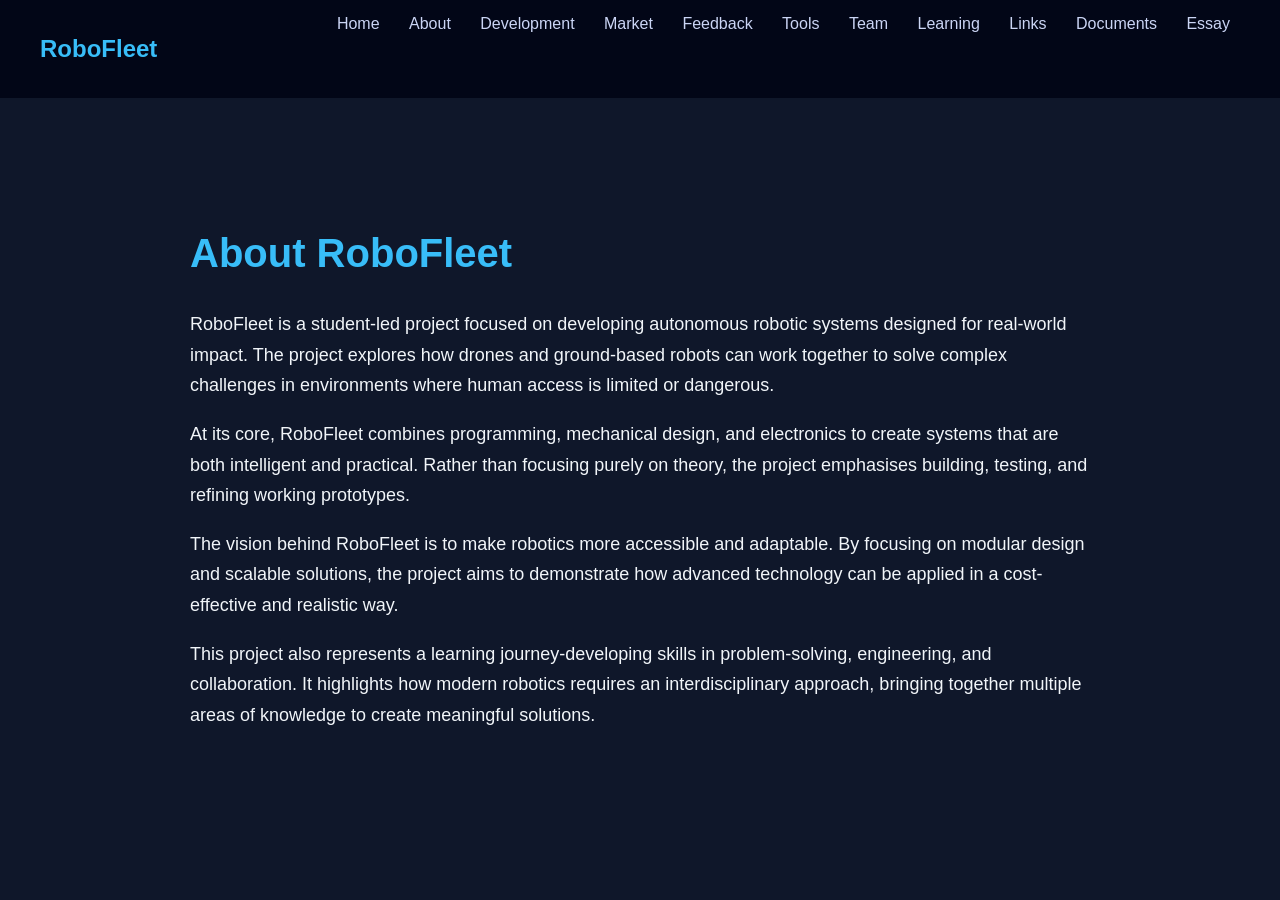
<file: about.html>
<!DOCTYPE html>
<html lang="en">
<head>
  <meta charset="UTF-8">
  <title>About | RoboFleet</title>
  <link rel="stylesheet" href="style.css">

  <style>
    body {
      font-family: Arial, sans-serif;
      margin: 0;
      background: #0f172a;
      color: #f1f5f9;
    }

    .nav {
      display: flex;
      justify-content: space-between;
      padding: 15px 40px;
      background: #020617;
      position: sticky;
      top: 0;
    }

    .nav a {
      margin-left: 15px;
      text-decoration: none;
      color: #cbd5f5;
    }

    .logo {
      color: #38bdf8;
    }

    section {
      padding: 100px 60px;
      max-width: 900px;
      margin: auto;
      opacity: 0;
      transform: translateY(40px);
      transition: all 0.8s ease;
    }

    section.show {
      opacity: 1;
      transform: translateY(0);
    }

    h1 {
      font-size: 40px;
      color: #38bdf8;
    }

    p {
      font-size: 18px;
      line-height: 1.7;
    }

    .highlight {
      color: #22c55e;
      font-weight: bold;
    }
  </style>
</head>

<body>

<header>
  <nav class="nav">
    <h2 class="logo">RoboFleet</h2>
    <div>
      <a href="index.html">Home</a>
      <a href="about.html">About</a>
      <a href="development.html">Development</a>
      <a href="market.html">Market</a>
      <a href="feedback.html">Feedback</a>
      <a href="tools.html">Tools</a>
      <a href="team.html">Team</a>
      <a href="learning.html">Learning</a>
      <a href="links.html">Links</a>
      <a href="documents.html">Documents</a>
      <a href="essay.html">Essay</a>
    </div>
  </nav>
</header>

<section>
  <h1>About RoboFleet</h1>

  <p>
    RoboFleet is a student-led project focused on developing 
    autonomous robotic systems designed for real-world impact.
    The project explores how drones and ground-based robots can work together
    to solve complex challenges in environments where human access is limited or dangerous.
  </p>

  <p>
    At its core, RoboFleet combines programming, mechanical design, and electronics
    to create systems that are both intelligent and practical. Rather than focusing
    purely on theory, the project emphasises building, testing, and refining
    working prototypes.
  </p>

  <p>
    The vision behind RoboFleet is to make robotics more accessible and adaptable.
    By focusing on modular design and scalable solutions, the project aims to
    demonstrate how advanced technology can be applied in a cost-effective
    and realistic way.
  </p>

  <p>
    This project also represents a learning journey-developing skills in problem-solving,
    engineering, and collaboration. It highlights how modern robotics requires
    an interdisciplinary approach, bringing together multiple areas of knowledge
    to create meaningful solutions.
  </p>

</section>

<script>
document.addEventListener("DOMContentLoaded", () => {
  const section = document.querySelector("section");

  const observer = new IntersectionObserver((entries) => {
    entries.forEach(entry => {
      if (entry.isIntersecting) {
        entry.target.classList.add("show");
      }
    });
  });

  observer.observe(section);
});
</script>

</body>
</html>
</file>
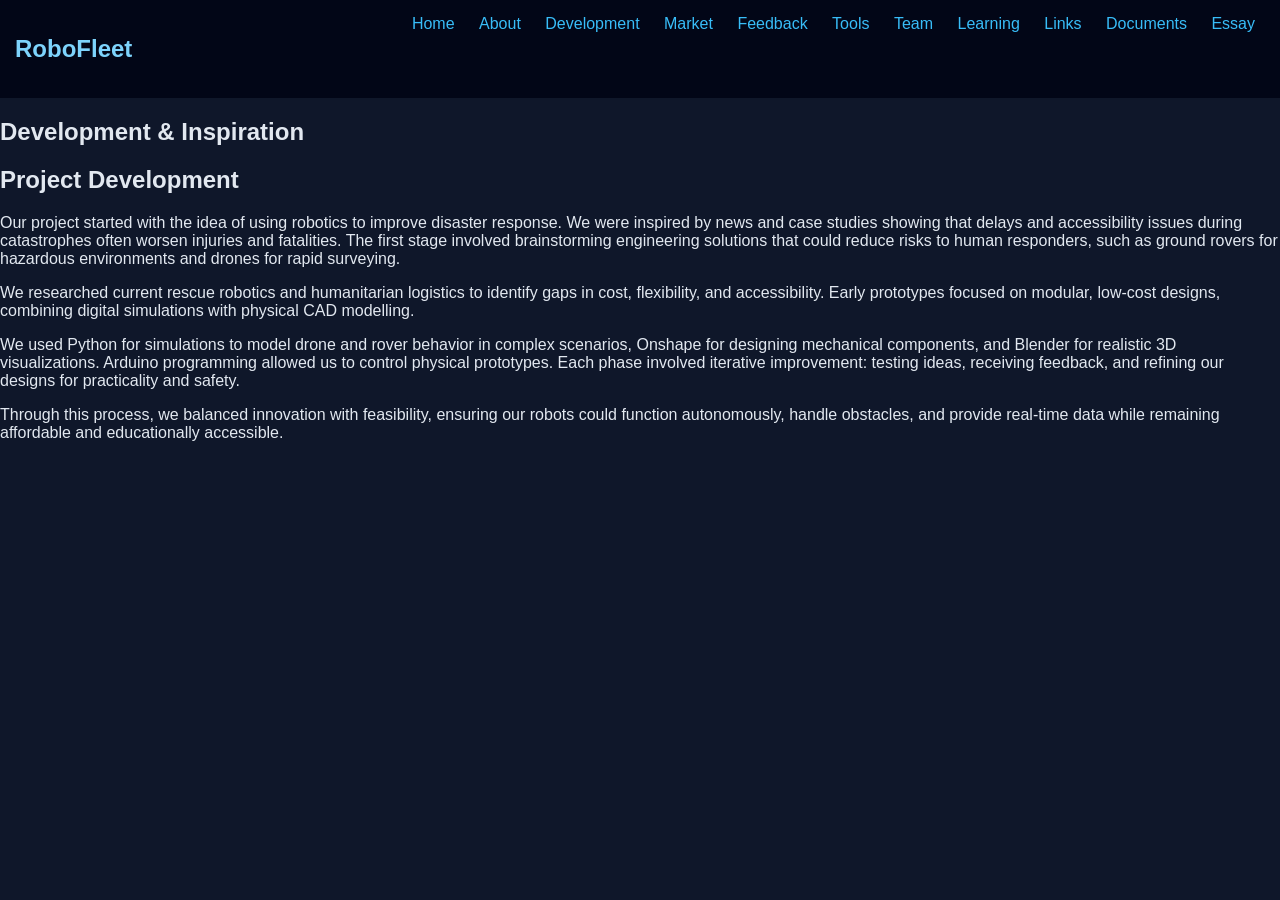
<file: development.html>
<!DOCTYPE html>
<html><head><title>Development</title><link rel="stylesheet" href="style.css"></head>
<script>
const sections = document.querySelectorAll("section");

const observer = new IntersectionObserver((entries) => {
  entries.forEach(entry => {
    if(entry.isIntersecting){
      entry.target.classList.add("show");
    }
  });
});

sections.forEach(section => {
  observer.observe(section);
});
</script>
<body>
<header>
  <nav class="nav">
    <h2 class="logo">RoboFleet</h2>
    <div>
      <a href="index.html">Home</a>
      <a href="about.html">About</a>
      <a href="development.html">Development</a>
      <a href="market.html">Market</a>
      <a href="feedback.html">Feedback</a>
      <a href="tools.html">Tools</a>
      <a href="team.html">Team</a>
      <a href="learning.html">Learning</a>
      <a href="links.html">Links</a>
      <a href="documents.html">Documents</a>
      <a href="essay.html">Essay</a>
    </div>
  </nav>
</header>
<section>
<h1>Development & Inspiration</h1>
<h2>Project Development</h2>
<p>Our project started with the idea of using robotics to improve disaster response. We were inspired by news and case studies showing that delays and accessibility issues during catastrophes often worsen injuries and fatalities. The first stage involved brainstorming engineering solutions that could reduce risks to human responders, such as ground rovers for hazardous environments and drones for rapid surveying.</p>

<p>We researched current rescue robotics and humanitarian logistics to identify gaps in cost, flexibility, and accessibility. Early prototypes focused on modular, low-cost designs, combining digital simulations with physical CAD modelling.</p>

<p>We used Python for simulations to model drone and rover behavior in complex scenarios, Onshape for designing mechanical components, and Blender for realistic 3D visualizations. Arduino programming allowed us to control physical prototypes. Each phase involved iterative improvement: testing ideas, receiving feedback, and refining our designs for practicality and safety.</p>

<p>Through this process, we balanced innovation with feasibility, ensuring our robots could function autonomously, handle obstacles, and provide real-time data while remaining affordable and educationally accessible.</p></section>
</body></html>
</file>
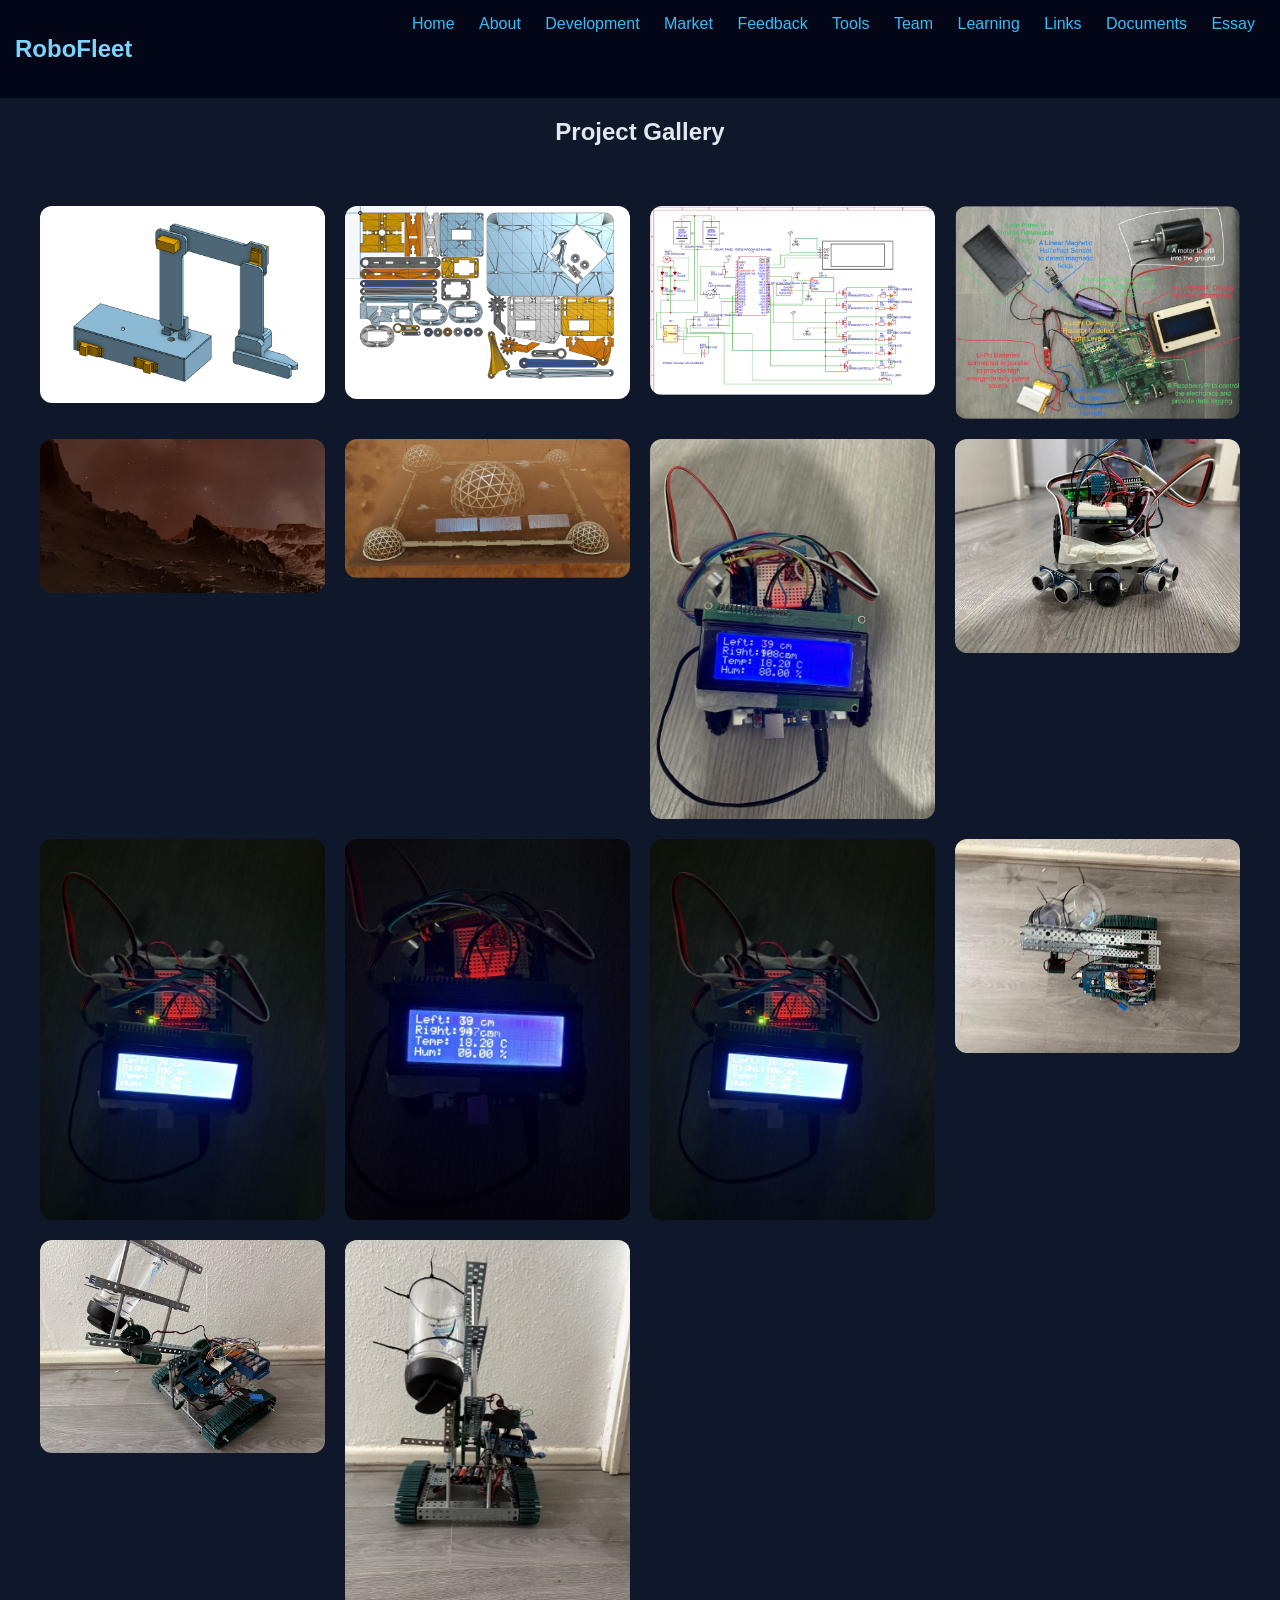
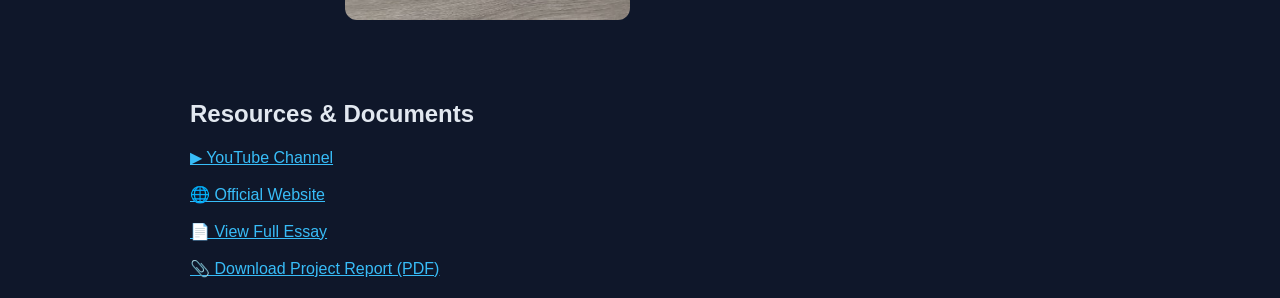
<file: documents.html>
<!DOCTYPE html>
<html>
<head>
<title>Documents</title>
<link rel="stylesheet" href="style.css">
<style>
.gallery {
  display: grid;
  grid-template-columns: repeat(auto-fit, minmax(250px, 1fr));
  gap: 20px;
  padding: 40px;
}
.gallery img {
  width: 100%;
  border-radius: 12px;
  transition: transform 0.3s;
}
.gallery img:hover {
  transform: scale(1.05);
}
</style>
</head>
<body>
<header>
  <nav class="nav">
    <h2 class="logo">RoboFleet</h2>
    <div>
      <a href="index.html">Home</a>
      <a href="about.html">About</a>
      <a href="development.html">Development</a>
      <a href="market.html">Market</a>
      <a href="feedback.html">Feedback</a>
      <a href="tools.html">Tools</a>
      <a href="team.html">Team</a>
      <a href="learning.html">Learning</a>
      <a href="links.html">Links</a>
      <a href="documents.html">Documents</a>
      <a href="essay.html">Essay</a>
    </div>
  </nav>
</header>

<section>
<h1 style="text-align:center;">Project Gallery</h1>
<div class="gallery">
  <img src="images/robot2.png" alt="Robot 2">
  <img src="images/robot3.png" alt="Robot 3">
  <img src="images/robot5.png" alt="Robot 4">
    <img src="images/robot6.png" alt="Robot 4">
      <img src="images/robot7.png" alt="Robot 4">
        <img src="images/robot8.png" alt="Robot 4">
          <img src="images/robot9.jpg" alt="Robot 4">
            <img src="images/robot10.jpg" alt="Robot 4">
              <img src="images/robot11.jpg" alt="Robot 4">
                <img src="images/robot12.jpg" alt="Robot 4">
                  <img src="images/robot13.jpg" alt="Robot 4">
                    <img src="images/robot14.jpg" alt="Robot 4">
                      <img src="images/robot15.jpg" alt="Robot 4">
                        <img src="images/robot16.jpg" alt="Robot 4">
</div>
</section>
<section style="max-width:900px;margin:auto;padding:20px;">
  <h2>Resources & Documents</h2>

  <a href="https://youtube.com/@robofleet-2026?si=YGKSQezhHqW7nhKz" target="_blank">
    ▶ YouTube Channel
  </a><br><br>

  <a href="http://robofleet.tech" target="_blank">
    🌐 Official Website
  </a><br><br>

  <a href="essay.html">
    📄 View Full Essay
  </a><br><br>

  <a href="yourfile.pdf" target="_blank">
    📎 Download Project Report (PDF)
  </a>

</section>
</body>
</html>
</file>
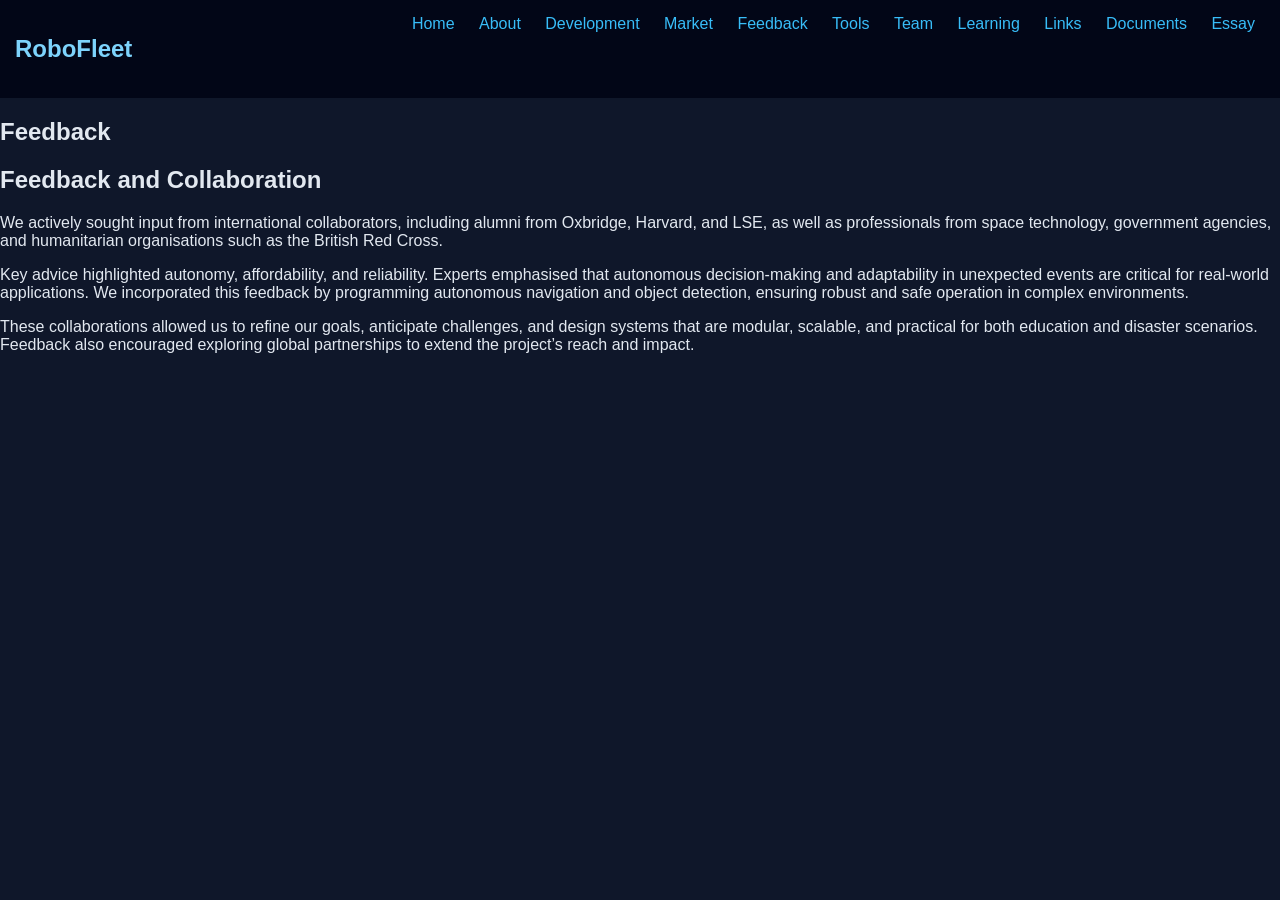
<file: feedback.html>
<!DOCTYPE html><html><head><title>Feedback</title><link rel="stylesheet" href="style.css"></head>
<script>
const sections = document.querySelectorAll("section");

const observer = new IntersectionObserver((entries) => {
  entries.forEach(entry => {
    if(entry.isIntersecting){
      entry.target.classList.add("show");
    }
  });
});

sections.forEach(section => {
  observer.observe(section);
});
</script>
<body><header>
  <nav class="nav">
        <h2 class="logo">RoboFleet</h2>
    <div>
      <a href="index.html">Home</a>
      <a href="about.html">About</a>
      <a href="development.html">Development</a>
      <a href="market.html">Market</a>
      <a href="feedback.html">Feedback</a>
      <a href="tools.html">Tools</a>
      <a href="team.html">Team</a>
      <a href="learning.html">Learning</a>
      <a href="links.html">Links</a>
      <a href="documents.html">Documents</a>
      <a href="essay.html">Essay</a>
    </div>
  </nav>
<section><h1>Feedback</h1>
<h2>Feedback and Collaboration</h2>
<p>We actively sought input from international collaborators, including alumni from Oxbridge, Harvard, and LSE, as well as professionals from space technology, government agencies, and humanitarian organisations such as the British Red Cross.</p>

<p>Key advice highlighted autonomy, affordability, and reliability. Experts emphasised that autonomous decision-making and adaptability in unexpected events are critical for real-world applications. We incorporated this feedback by programming autonomous navigation and object detection, ensuring robust and safe operation in complex environments.</p>

<p>These collaborations allowed us to refine our goals, anticipate challenges, and design systems that are modular, scalable, and practical for both education and disaster scenarios. Feedback also encouraged exploring global partnerships to extend the project’s reach and impact.</p>
</section></body></html>
</file>
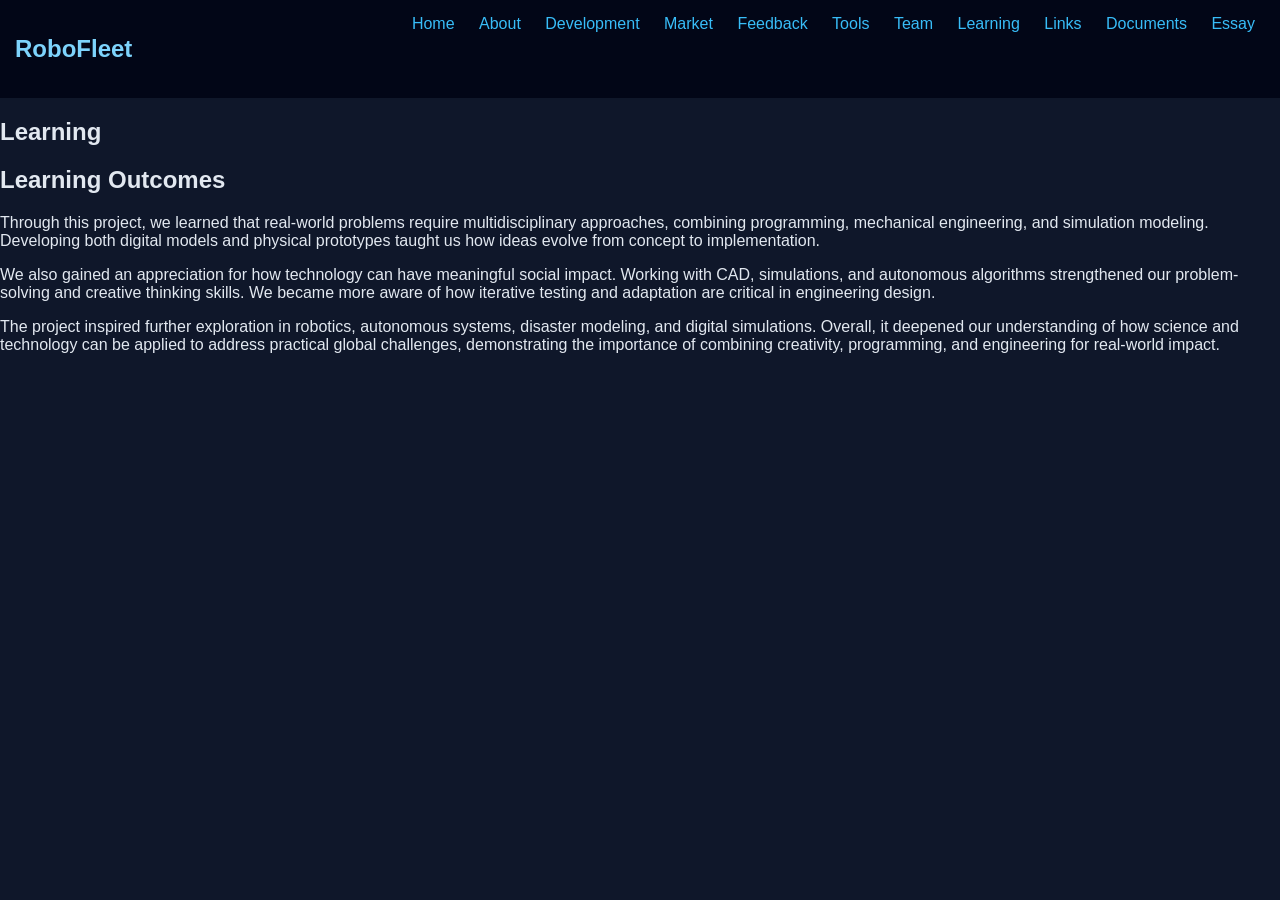
<file: learning.html>
<!DOCTYPE html><html><head><title>Learning</title><link rel="stylesheet" href="style.css"></head>
<script>
const sections = document.querySelectorAll("section");

const observer = new IntersectionObserver((entries) => {
  entries.forEach(entry => {
    if(entry.isIntersecting){
      entry.target.classList.add("show");
    }
  });
});

sections.forEach(section => {
  observer.observe(section);
});
</script>
<body><header>
  <nav class="nav">
        <h2 class="logo">RoboFleet</h2>
    <div>
      <a href="index.html">Home</a>
      <a href="about.html">About</a>
      <a href="development.html">Development</a>
      <a href="market.html">Market</a>
      <a href="feedback.html">Feedback</a>
      <a href="tools.html">Tools</a>
      <a href="team.html">Team</a>
      <a href="learning.html">Learning</a>
      <a href="links.html">Links</a>
      <a href="documents.html">Documents</a>
      <a href="essay.html">Essay</a>
    </div>
  </nav>
<section><h1>Learning</h1>
<h2>Learning Outcomes</h2>
<p>Through this project, we learned that real-world problems require multidisciplinary approaches, combining programming, mechanical engineering, and simulation modeling. Developing both digital models and physical prototypes taught us how ideas evolve from concept to implementation.</p>

<p>We also gained an appreciation for how technology can have meaningful social impact. Working with CAD, simulations, and autonomous algorithms strengthened our problem-solving and creative thinking skills. We became more aware of how iterative testing and adaptation are critical in engineering design.</p>

<p>The project inspired further exploration in robotics, autonomous systems, disaster modeling, and digital simulations. Overall, it deepened our understanding of how science and technology can be applied to address practical global challenges, demonstrating the importance of combining creativity, programming, and engineering for real-world impact.</p>
</section></body></html>
</file>
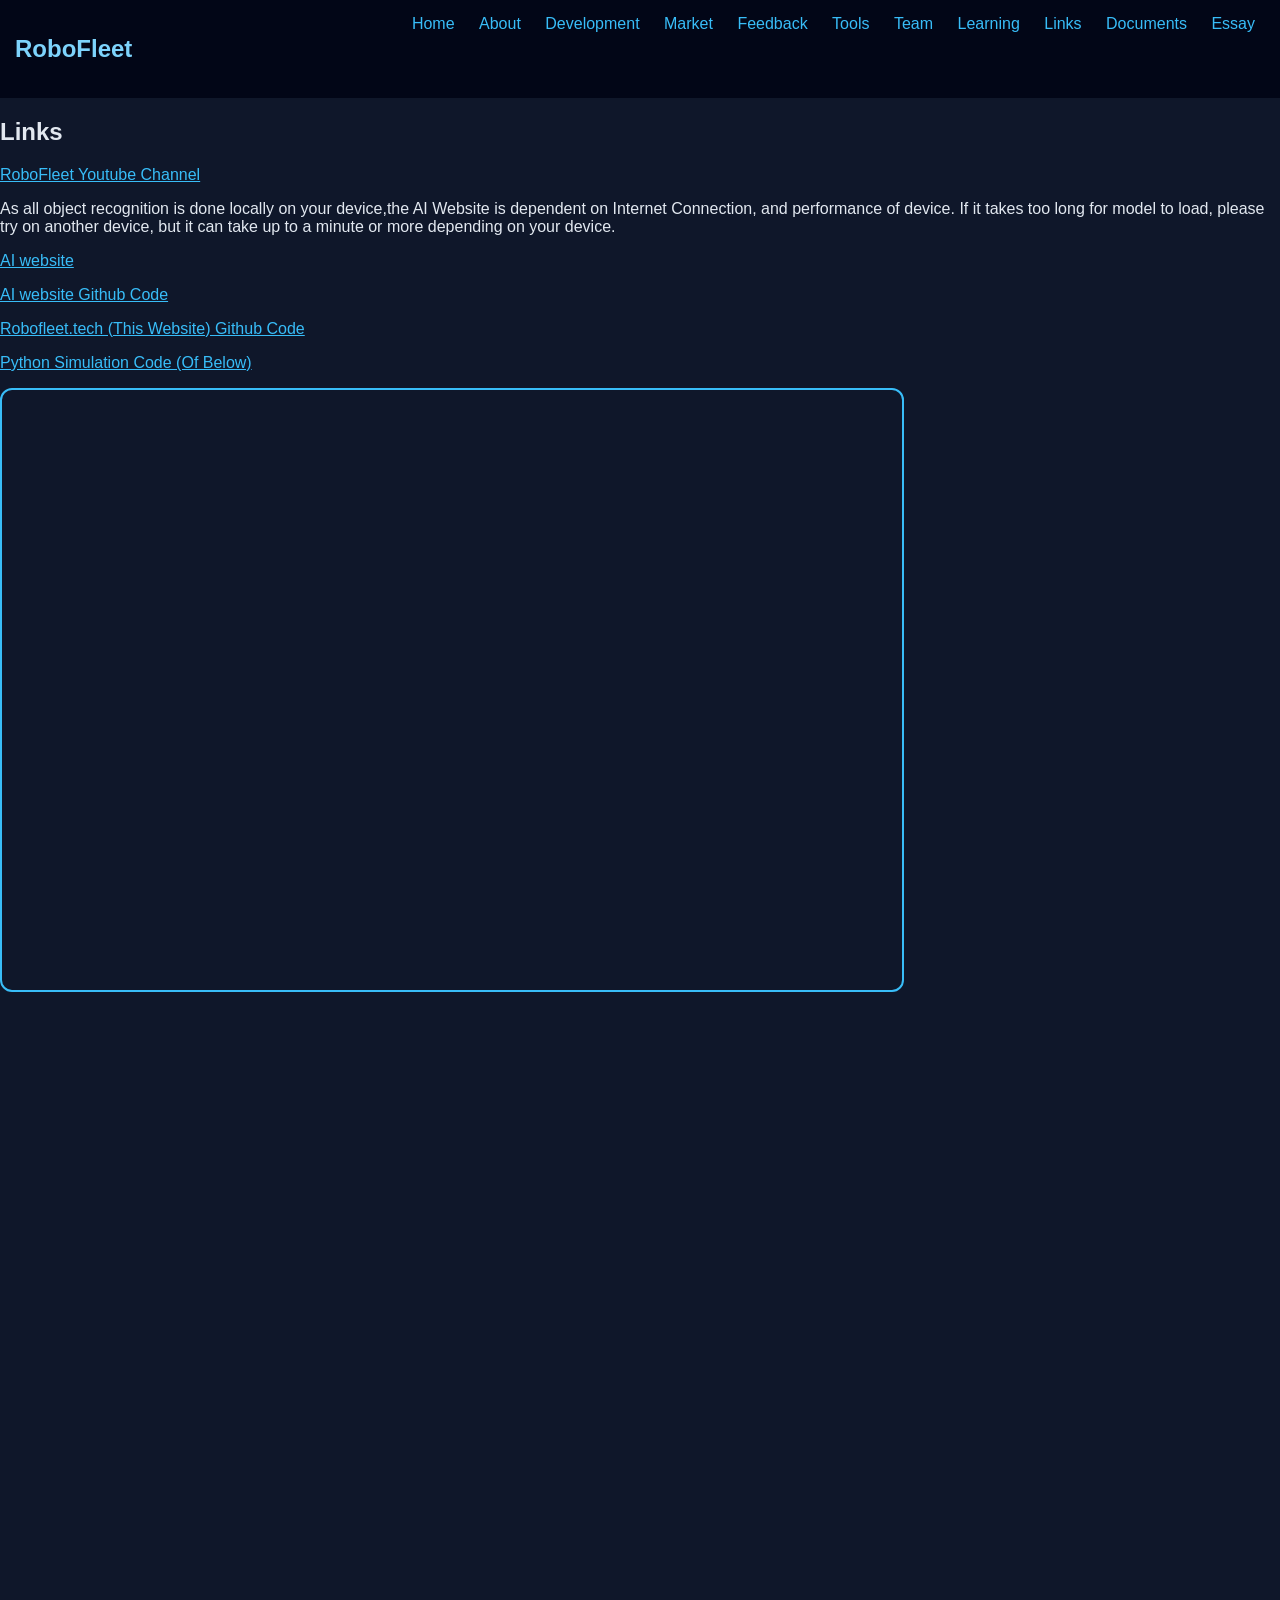
<file: links.html>
<!DOCTYPE html><html><head><title>Links</title><link rel="stylesheet" href="style.css"></head>
<script>
const sections = document.querySelectorAll("section");

const observer = new IntersectionObserver((entries) => {
  entries.forEach(entry => {
    if(entry.isIntersecting){
      entry.target.classList.add("show");
    }
  });
});

sections.forEach(section => {
  observer.observe(section);
});
</script>
<body><header>
  <nav class="nav">
        <h2 class="logo">RoboFleet</h2>
    <div>
      <a href="index.html">Home</a>
      <a href="about.html">About</a>
      <a href="development.html">Development</a>
      <a href="market.html">Market</a>
      <a href="feedback.html">Feedback</a>
      <a href="tools.html">Tools</a>
      <a href="team.html">Team</a>
      <a href="learning.html">Learning</a>
      <a href="links.html">Links</a>
      <a href="documents.html">Documents</a>
      <a href="essay.html">Essay</a>
    </div>
  </nav>
<section>
<h1>Links</h1>
<a href="https://youtube.com/@robofleet-2026?si=YGKSQezhHqW7nhKz">RoboFleet Youtube Channel</a><br>
<p>As all object recognition is done locally on your device,the AI Website is dependent on Internet Connection, and performance of device. If it takes too long for model to load, please try on another device, but it can take up to a minute or more depending on your device.</p>
<a href="http://quaon-gluark.github.io/AI">AI website</a>
<p> </p>
<a href="https://github.com/Quaon-Gluark/AI/blob/main/index.html">AI website Github Code</a>
<p> </p>
<a href="https://github.com/Quaon-Gluark/RoboFleet/tree/main">Robofleet.tech (This Website)  Github Code</a>
<p> </p>
<p> </p>
<a href="https://github.com/Quaon-Gluark/Simulation/blob/main/simulation.py ">Python Simulation Code (Of Below)</a>
<p> </p>
  <iframe 
    src="https://simulation--muhammadmunir11.replit.app" 
    width="900" 
    height="600" 
    style="border:2px solid #38bdf8; border-radius:12px;">
  </iframe>
<p> </p>
<iframe width="560" height="315" src="https://www.youtube.com/embed/_QreH0hvCIM?si=WCRpXIx8Vb6fOSV7" title="YouTube video player" frameborder="0" allow="accelerometer; autoplay; clipboard-write; encrypted-media; gyroscope; picture-in-picture; web-share" referrerpolicy="strict-origin-when-cross-origin" allowfullscreen></iframe>
<iframe width="560" height="315" src="https://www.youtube.com/embed/XsRb6tfkPJ8?si=q_0L3uoowhJmwD0N" title="YouTube video player" frameborder="0" allow="accelerometer; autoplay; clipboard-write; encrypted-media; gyroscope; picture-in-picture; web-share" referrerpolicy="strict-origin-when-cross-origin" allowfullscreen></iframe>
<iframe width="560" height="315" src="https://www.youtube.com/embed/yOSpqXdX7vk?si=ujromNhcUwqy4GOe" title="YouTube video player" frameborder="0" allow="accelerometer; autoplay; clipboard-write; encrypted-media; gyroscope; picture-in-picture; web-share" referrerpolicy="strict-origin-when-cross-origin" allowfullscreen></iframe>
<iframe width="560" height="315" src="https://www.youtube.com/embed/agVZ-p50Ufs?si=_ews7WcH4mDIzb4j" title="YouTube video player" frameborder="0" allow="accelerometer; autoplay; clipboard-write; encrypted-media; gyroscope; picture-in-picture; web-share" referrerpolicy="strict-origin-when-cross-origin" allowfullscreen></iframe>
<iframe width="560" height="315" src="https://www.youtube.com/embed/iUS5Tl2lQrA?si=oO6UHtiF0YcP-tGK" title="YouTube video player" frameborder="0" allow="accelerometer; autoplay; clipboard-write; encrypted-media; gyroscope; picture-in-picture; web-share" referrerpolicy="strict-origin-when-cross-origin" allowfullscreen></iframe>
<iframe width="560" height="315" src="https://www.youtube.com/embed/sqxjBhZUL04?si=QGB59ty73RW-H8Ot" title="YouTube video player" frameborder="0" allow="accelerometer; autoplay; clipboard-write; encrypted-media; gyroscope; picture-in-picture; web-share" referrerpolicy="strict-origin-when-cross-origin" allowfullscreen></iframe>
</section></body></html>
</file>
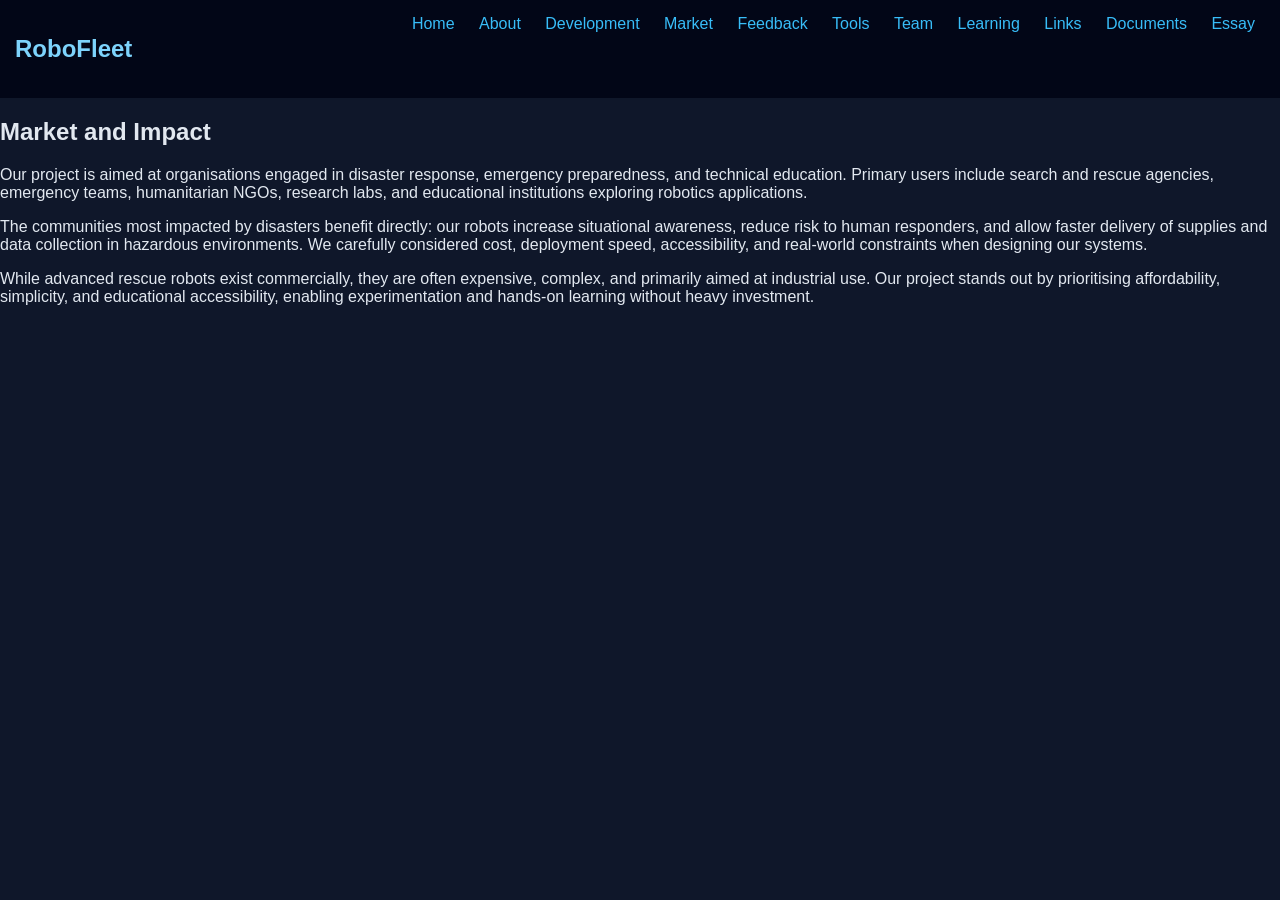
<file: market.html>
<!DOCTYPE html><html><head><title>Market</title><link rel="stylesheet" href="style.css"></head>
<script>
const sections = document.querySelectorAll("section");

const observer = new IntersectionObserver((entries) => {
  entries.forEach(entry => {
    if(entry.isIntersecting){
      entry.target.classList.add("show");
    }
  });
});

sections.forEach(section => {
  observer.observe(section);
});
</script>
<body><header>
  <nav class="nav">
        <h2 class="logo">RoboFleet</h2>
    <div>
      <a href="index.html">Home</a>
      <a href="about.html">About</a>
      <a href="development.html">Development</a>
      <a href="market.html">Market</a>
      <a href="feedback.html">Feedback</a>
      <a href="tools.html">Tools</a>
      <a href="team.html">Team</a>
      <a href="learning.html">Learning</a>
      <a href="links.html">Links</a>
      <a href="documents.html">Documents</a>
      <a href="essay.html">Essay</a>
    </div>
  </nav>
<section>
<h1>Market and Impact</h1>
<p>Our project is aimed at organisations engaged in disaster response, emergency preparedness, and technical education. Primary users include search and rescue agencies, emergency teams, humanitarian NGOs, research labs, and educational institutions exploring robotics applications.</p>

<p>The communities most impacted by disasters benefit directly: our robots increase situational awareness, reduce risk to human responders, and allow faster delivery of supplies and data collection in hazardous environments. We carefully considered cost, deployment speed, accessibility, and real-world constraints when designing our systems.</p>

<p>While advanced rescue robots exist commercially, they are often expensive, complex, and primarily aimed at industrial use. Our project stands out by prioritising affordability, simplicity, and educational accessibility, enabling experimentation and hands-on learning without heavy investment.</p>
</section></body></html>
</file>
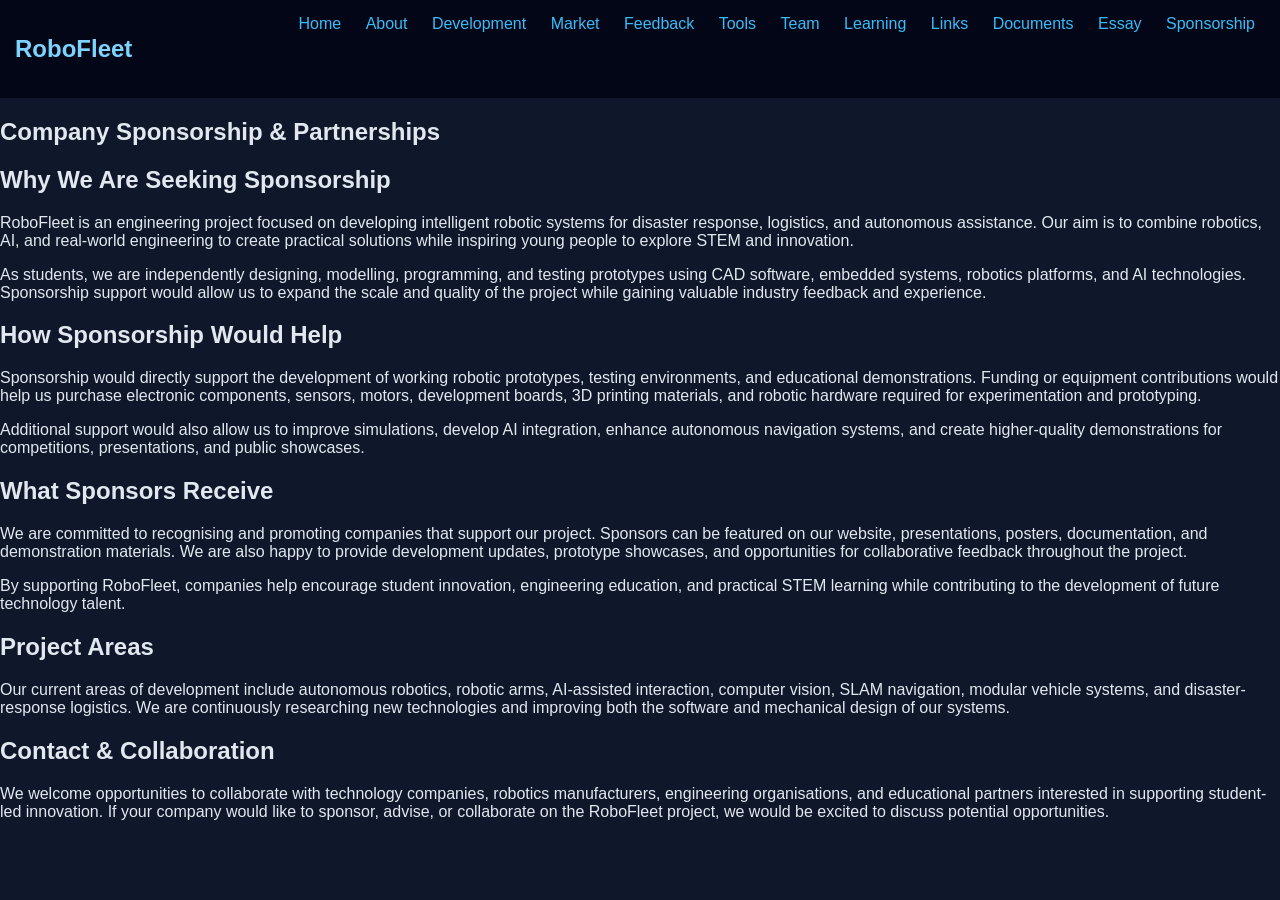
<file: sponsorship.html>
<!DOCTYPE html>
<html lang="en">
<head>
  <meta charset="UTF-8" />
  <meta name="viewport" content="width=device-width, initial-scale=1.0"/>
  <title>Sponsorship</title>
  <link rel="stylesheet" href="style.css">

  <script>
    document.addEventListener("DOMContentLoaded", () => {
      const sections = document.querySelectorAll("section");

      const observer = new IntersectionObserver((entries) => {
        entries.forEach(entry => {
          if(entry.isIntersecting){
            entry.target.classList.add("show");
          }
        });
      });

      sections.forEach(section => {
        observer.observe(section);
      });
    });
  </script>
</head>

<body>

<header>
  <nav class="nav">
    <h2 class="logo">RoboFleet</h2>

    <div>
      <a href="index.html">Home</a>
      <a href="about.html">About</a>
      <a href="development.html">Development</a>
      <a href="market.html">Market</a>
      <a href="feedback.html">Feedback</a>
      <a href="tools.html">Tools</a>
      <a href="team.html">Team</a>
      <a href="learning.html">Learning</a>
      <a href="links.html">Links</a>
      <a href="documents.html">Documents</a>
      <a href="essay.html">Essay</a>
      <a href="sponsorship.html">Sponsorship</a>
    </div>
  </nav>
</header>

<section>
  <h1>Company Sponsorship & Partnerships</h1>

  <h2>Why We Are Seeking Sponsorship</h2>

  <p>
    RoboFleet is an engineering project focused on developing intelligent robotic systems for disaster response, logistics, and autonomous assistance. Our aim is to combine robotics, AI, and real-world engineering to create practical solutions while inspiring young people to explore STEM and innovation.
  </p>

  <p>
    As students, we are independently designing, modelling, programming, and testing prototypes using CAD software, embedded systems, robotics platforms, and AI technologies. Sponsorship support would allow us to expand the scale and quality of the project while gaining valuable industry feedback and experience.
  </p>

  <h2>How Sponsorship Would Help</h2>

  <p>
    Sponsorship would directly support the development of working robotic prototypes, testing environments, and educational demonstrations. Funding or equipment contributions would help us purchase electronic components, sensors, motors, development boards, 3D printing materials, and robotic hardware required for experimentation and prototyping.
  </p>

  <p>
    Additional support would also allow us to improve simulations, develop AI integration, enhance autonomous navigation systems, and create higher-quality demonstrations for competitions, presentations, and public showcases.
  </p>

  <h2>What Sponsors Receive</h2>

  <p>
    We are committed to recognising and promoting companies that support our project. Sponsors can be featured on our website, presentations, posters, documentation, and demonstration materials. We are also happy to provide development updates, prototype showcases, and opportunities for collaborative feedback throughout the project.
  </p>

  <p>
    By supporting RoboFleet, companies help encourage student innovation, engineering education, and practical STEM learning while contributing to the development of future technology talent.
  </p>

  <h2>Project Areas</h2>

  <p>
    Our current areas of development include autonomous robotics, robotic arms, AI-assisted interaction, computer vision, SLAM navigation, modular vehicle systems, and disaster-response logistics. We are continuously researching new technologies and improving both the software and mechanical design of our systems.
  </p>

  <h2>Contact & Collaboration</h2>

  <p>
    We welcome opportunities to collaborate with technology companies, robotics manufacturers, engineering organisations, and educational partners interested in supporting student-led innovation. If your company would like to sponsor, advise, or collaborate on the RoboFleet project, we would be excited to discuss potential opportunities.
  
</p>
</section>

</body>
</html>
</file>
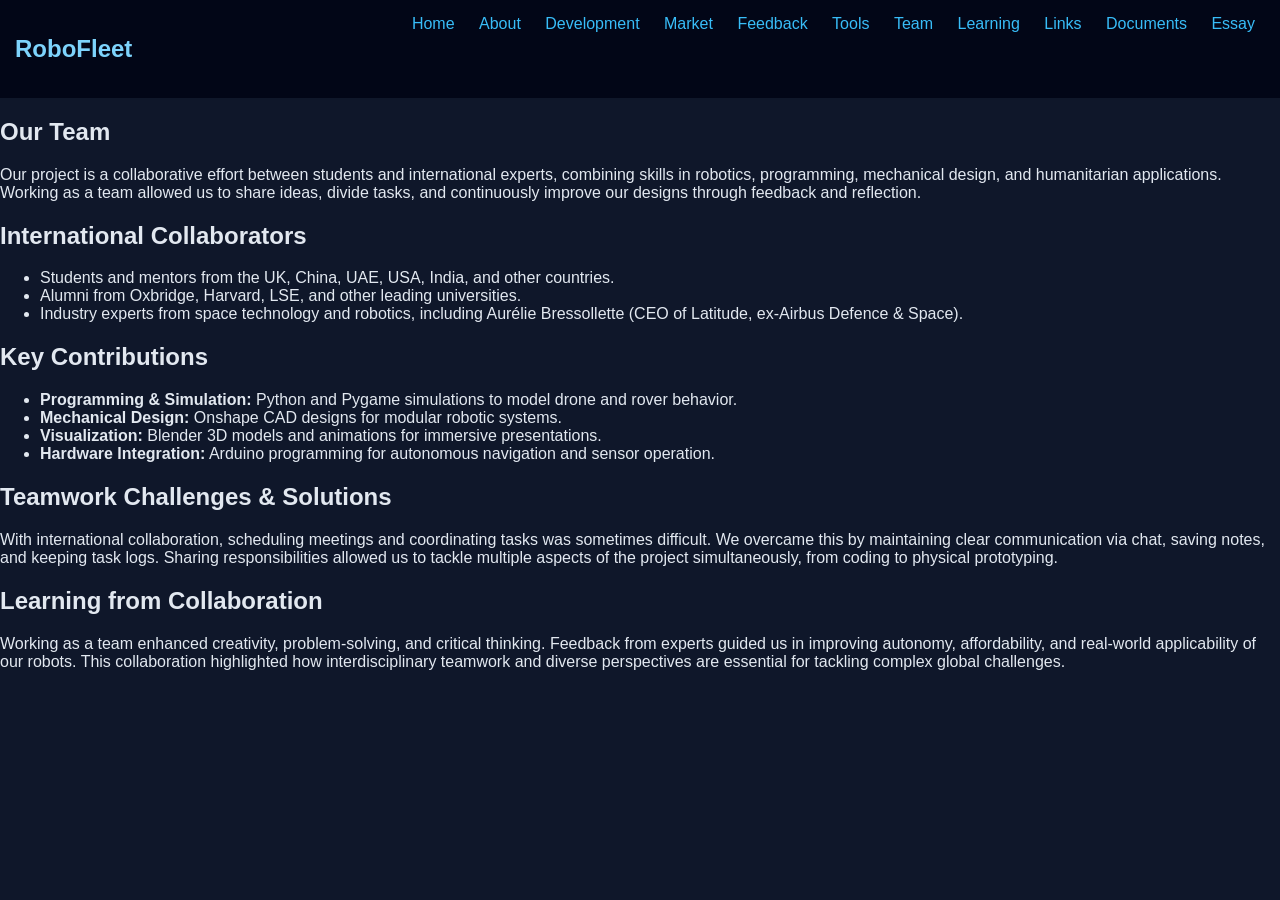
<file: team.html>
<!DOCTYPE html><html><head><title>Team</title><link rel="stylesheet" href="style.css"></head>
<script>
const sections = document.querySelectorAll("section");

const observer = new IntersectionObserver((entries) => {
  entries.forEach(entry => {
    if(entry.isIntersecting){
      entry.target.classList.add("show");
    }
  });
});

sections.forEach(section => {
  observer.observe(section);
});
</script>
<body><header>
  <nav class="nav">
        <h2 class="logo">RoboFleet</h2>
    <div>
      <a href="index.html">Home</a>
      <a href="about.html">About</a>
      <a href="development.html">Development</a>
      <a href="market.html">Market</a>
      <a href="feedback.html">Feedback</a>
      <a href="tools.html">Tools</a>
      <a href="team.html">Team</a>
      <a href="learning.html">Learning</a>
      <a href="links.html">Links</a>
      <a href="documents.html">Documents</a>
      <a href="essay.html">Essay</a>
    </div>
  </nav>
<section>
<h1>Our Team</h1>

<p>Our project is a collaborative effort between students and international experts, combining skills in robotics, programming, mechanical design, and humanitarian applications. Working as a team allowed us to share ideas, divide tasks, and continuously improve our designs through feedback and reflection.</p>

<h2>International Collaborators</h2>
<ul>
  <li>Students and mentors from the UK, China, UAE, USA, India, and other countries.</li>
  <li>Alumni from Oxbridge, Harvard, LSE, and other leading universities.</li>
  <li>Industry experts from space technology and robotics, including Aurélie Bressollette (CEO of Latitude, ex-Airbus Defence & Space).</li>
</ul>

<h2>Key Contributions</h2>
<ul>
  <li><strong>Programming & Simulation:</strong> Python and Pygame simulations to model drone and rover behavior.</li>
  <li><strong>Mechanical Design:</strong> Onshape CAD designs for modular robotic systems.</li>
  <li><strong>Visualization:</strong> Blender 3D models and animations for immersive presentations.</li>
  <li><strong>Hardware Integration:</strong> Arduino programming for autonomous navigation and sensor operation.</li>
</ul>

<h2>Teamwork Challenges & Solutions</h2>
<p>With international collaboration, scheduling meetings and coordinating tasks was sometimes difficult. We overcame this by maintaining clear communication via chat, saving notes, and keeping task logs. Sharing responsibilities allowed us to tackle multiple aspects of the project simultaneously, from coding to physical prototyping.</p>

<h2>Learning from Collaboration</h2>
<p>Working as a team enhanced creativity, problem-solving, and critical thinking. Feedback from experts guided us in improving autonomy, affordability, and real-world applicability of our robots. This collaboration highlighted how interdisciplinary teamwork and diverse perspectives are essential for tackling complex global challenges.</p>

</section></body></html>
</file>
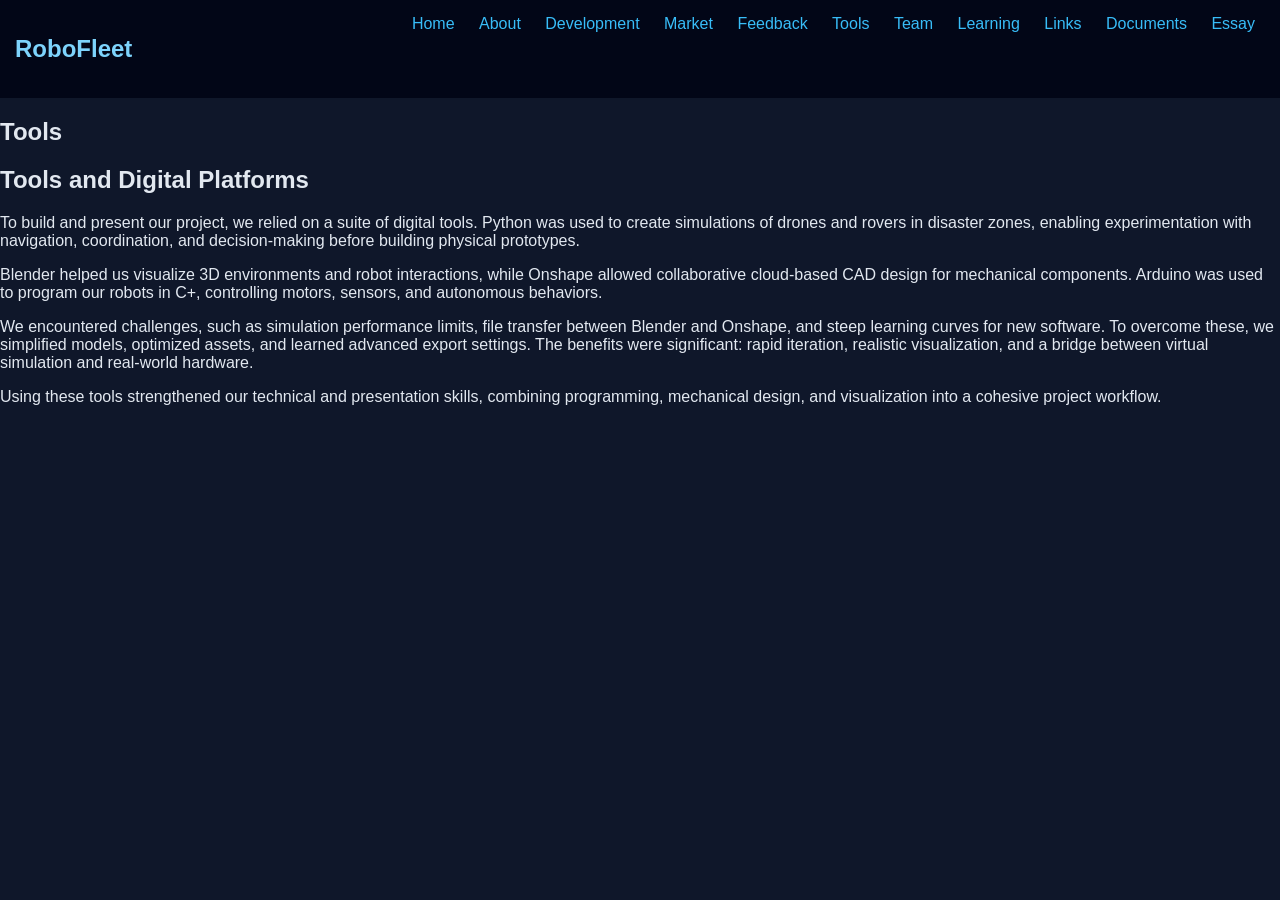
<file: tools.html>
<!DOCTYPE html><html><head><title>Tools</title><link rel="stylesheet" href="style.css"></head>
<script>
const sections = document.querySelectorAll("section");

const observer = new IntersectionObserver((entries) => {
  entries.forEach(entry => {
    if(entry.isIntersecting){
      entry.target.classList.add("show");
    }
  });
});

sections.forEach(section => {
  observer.observe(section);
});
</script>
<body><header>
  <nav class="nav">
        <h2 class="logo">RoboFleet</h2>
    <div>
      <a href="index.html">Home</a>
      <a href="about.html">About</a>
      <a href="development.html">Development</a>
      <a href="market.html">Market</a>
      <a href="feedback.html">Feedback</a>
      <a href="tools.html">Tools</a>
      <a href="team.html">Team</a>
      <a href="learning.html">Learning</a>
      <a href="links.html">Links</a>
      <a href="documents.html">Documents</a>
      <a href="essay.html">Essay</a>

    </div>
  </nav>
<section><h1>Tools</h1>
<h2>Tools and Digital Platforms</h2>
<p>To build and present our project, we relied on a suite of digital tools. Python was used to create simulations of drones and rovers in disaster zones, enabling experimentation with navigation, coordination, and decision-making before building physical prototypes.</p>

<p>Blender helped us visualize 3D environments and robot interactions, while Onshape allowed collaborative cloud-based CAD design for mechanical components. Arduino was used to program our robots in C+, controlling motors, sensors, and autonomous behaviors.</p>

<p>We encountered challenges, such as simulation performance limits, file transfer between Blender and Onshape, and steep learning curves for new software. To overcome these, we simplified models, optimized assets, and learned advanced export settings. The benefits were significant: rapid iteration, realistic visualization, and a bridge between virtual simulation and real-world hardware.</p>

<p>Using these tools strengthened our technical and presentation skills, combining programming, mechanical design, and visualization into a cohesive project workflow.</p>
</section></body></html>
</file>
<file: style.css>
body { margin:0; font-family: Arial, sans-serif; background:#0f172a; color:#e2e8f0; }
.nav { display:flex; justify-content:space-between; padding:15px; background:#020617; }
.nav a { color:#38bdf8; margin:10px; text-decoration:none; font-weight:500; transition: color 0.3s, transform 0.3s; }
.nav a:hover { color:#7fffd4; transform:scale(1.1); }
.logo { color:#7dd3fc; font-weight:bold; font-size:1.5rem; }
.hero { text-align:center; padding:100px 20px; }
.hero h1 { font-size:3rem; }
.btn { background:#38bdf8; padding:10px 20px; color:black; text-decoration:none; border-radius:8px; font-weight:bold; transition: background 0.3s, transform 0.3s; }
.btn:hover { background:#7dd3fc; transform:scale(1.05); }
.grid { display:grid; grid-template-columns:repeat(auto-fit,minmax(250px,1fr)); gap:20px; padding:40px; }
.card { background:#020617; padding:20px; border-radius:12px; color:#e2e8f0; box-shadow:0 4px 20px rgba(0,0,0,0.5); transition: transform 0.3s; }
.card:hover { transform:translateY(-5px); }
footer { text-align:center; padding:20px; background:#020617; color:#e2e8f0; }

/* Style for content links like YouTube or website */
a { color: #38bdf8; text-decoration: underline; font-weight:500; transition: color 0.3s, transform 0.3s; }
a:hover { color: #38bdf8; transform: scale(1.05); }
</file>
